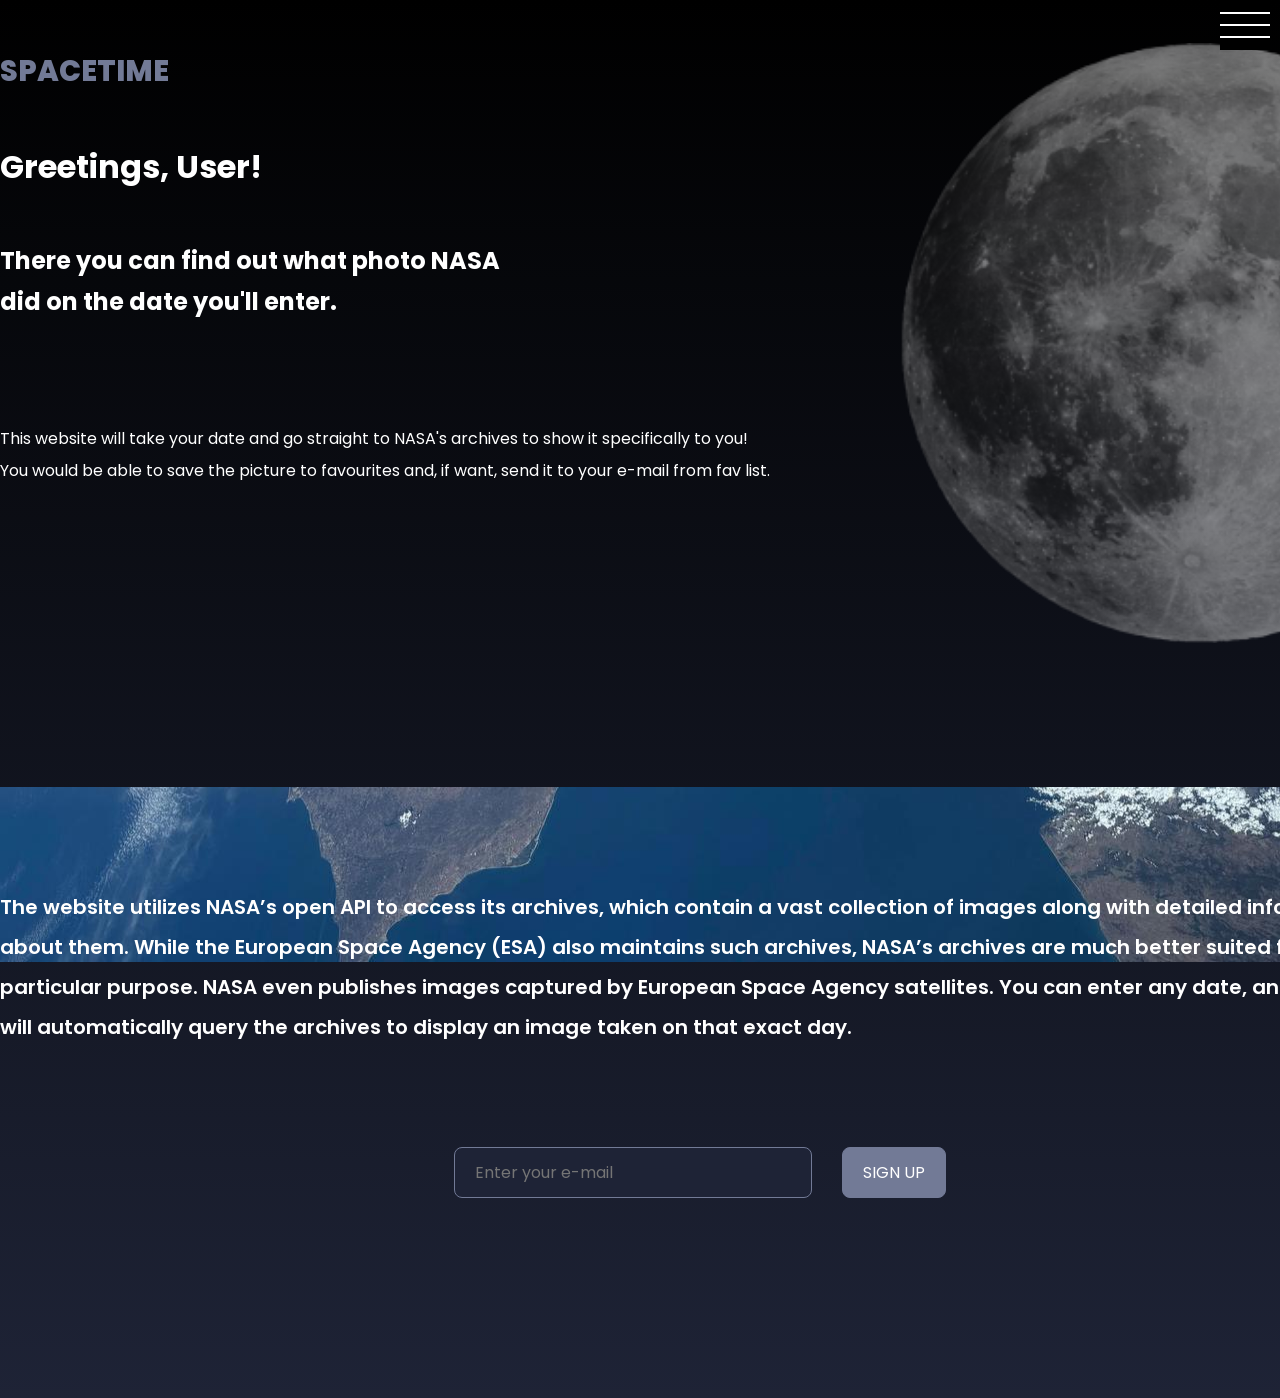
<file: index.html>
<!DOCTYPE html>
<html lang="en">
<head>
    <meta charset="UTF-8" />
    <meta name="" content="" />
    <title>SpaceTime</title>
    <link rel="stylesheet" href="css/Main.css" />
</head>
<body>
    <div class="wrapper">
        <header class="container">
            <span class="logo">Spacetime</span>
            <nav>
                <div class="menu">
                    <input id="menu-toggle" type="checkbox" />
                    <label class="menu-btn" for="menu-toggle"><span></span></label>
                    <ul class="menubox">
                        <li class="active"><a class="menu-item" href="#">HOME</a></li>
                        <li><a class="menu-item" href="pictures.html">SEE PHOTO</a></li>
                        <li><a class="menu-item" href="favs.html">FAVOURITES</a></li>
                    </ul>
                </div>
            </nav>
        </header>

        <div class="hero container">
            <div class="hero--info">
                <h1>Greetings, User!</h1>
                <h2>There you can find out what photo NASA did on the date you'll enter.</h2>

            </div>
            <img src="css/image/moon.png" alt="" />

            <div class="hero--text">
                <p>This website will take your date and go straight to NASA's archives to show it specifically to you!</p>
                <p>You would be able to save the picture to favourites and, if want, send it to your e-mail from fav list.</p>
            </div>
        </div>
    </div>

    <div class="features">
        <div class="container">

            <p>
                The website utilizes NASA’s open API to access its archives,
                which contain a vast collection of images along with detailed information about them.
                While the European Space Agency (ESA) also maintains such archives,
                NASA’s archives are much better suited for this particular purpose.
                NASA even publishes images captured by European Space Agency satellites.
                You can enter any date, and the site will automatically query the archives to display an image taken on that exact day.
            </p>

            <div class="register">
                <div class="container">
                    <form action="save.php" method="post">
                        <input type="email" name="email" placeholder="Enter your e-mail">
                        <button id="signup">SIGN UP</button>

                    </form>
                </div>
            </div>

        </div>
    </div>

    
</body>
</html>
</file>
<file: css/Main.css>
﻿@import url('https://fonts.googleapis.com/css2?family=Poppins:ital,wght@0,400;0,500;0,700;0,800;1,400;1,500;1,700;1,800&display=swap');


* {
    margin: 0;
    padding: 0;
    
   
}

body {
    font-family: 'Poppins', sans-serif;
    font-weight: 400;
    color: white;
    background: #000000;
    background: linear-gradient(180deg,rgba(0, 0, 0, 1) 0%, rgba(30, 35, 54, 1) 100%);
}

img {
    max-width: 100%;
}

.wrapper {
    box-sizing: border-box;
    width: 100%;
    min-height: 85vh;
}

.container {
    width: 1400px;
    margin: 0 auto;

}

header {
    padding: 50px 0;
    
}

    header .logo {
        text-transform: uppercase;
        font-size: 29px;
        font-weight: 800;
        color: #727A96;
    }

    header nav{
        float: right;
        width: 50%;
    }

/*Меню*/

.menubox {
    display: block;
    position: fixed;
    visibility: hidden;
    top: 0;
    right: -100%;
    width: 300px;
    height: 100%;
    margin: 0;
    padding: 80px 0;
    list-style: none;
    background-color: #ECEFF1;
    box-shadow: 1px 0px 6px rgba(0, 0, 0, .2);
    transition-duration: .25s;
    z-index: 3;
}

.menu-item {
    display: block;
    padding: 15px 20px;
    color: #333;
    font-size: 20px;
    font-weight: 600;
    text-decoration: none;
    transition-duration: .25s;
}

    .menu-item:hover {
        background-color: #CFD8DC;
    }

#menu-toggle {
    opacity: 0;
}

.menu-btn > span,
.menu-btn > span::before,
.menu-btn > span::after {
    display: block;
    position: absolute;
    width: 100%;
    height: 2px;
    background-color: #fff;
    transition-duration: .25s;
}

    .menu-btn > span::before {
        content: '';
        top: -12px;
        
    }

    .menu-btn > span::after {
        content: '';
        top: 12px;
        
    }

.menu-btn {
    display: flex;
    align-items: center;
    position: absolute;
    top: 0;
    right: 10px;
    width: 50px;
    height: 50px;
    cursor: pointer;
    z-index: 4;
    background-color: black;
}


#menu-toggle:checked ~ .menu-btn > span {
    transform: rotate(45deg);
    
}

#menu-toggle:checked ~ .menu-btn > span::before {
        top: 0;
        transform: rotate(0);
        
}

#menu-toggle:checked ~ .menu-btn > span::after {
        top: 0;
        transform: rotate(90deg);
        
}

#menu-toggle:checked ~ .menubox {
    visibility: visible;
    right: 0;
}


.hero {
    padding-bottom: 100px;
    position: relative;
    z-index: 1;
}

.hero--info{
    width: 530px;
}

.hero--info h2{
    line-height: 170%;
    margin: 50px 0px;
}

.hero img{
    position: absolute;
    top: -100px;
    right: -100px;
    block-size: 600px;
    opacity: 0.5;
}

.hero--text {
    width: 1400px;
    line-height: 200%;
    margin: 100px 0px;
    padding-bottom: 100px;
}

#clock {
    font-size: 24px;
    color: #727A96;
    margin-bottom: 20px;
}


/*Фонове зображення*/
.features {
    background: url('image/earth.jpg') no-repeat center fixed;
    background-size: cover;
    padding: 100px 0;
}

    .features p {
        font-weight: 600;
        line-height: 200%;
        font-size: 20px;
    }

/*FORM REGISTER*/

.register form {
    display: flex;
    justify-content: center;
    gap: 30px;
    margin-top: 100px;
    margin-bottom: 100px;
}

    /*СТОРІНКА З ДАТОЮ І ЗОБРАЖЕННЯМ*/
.page {
    padding-bottom: 100px;
}

    .page h1 {
        margin-bottom: 30px;
    }

.wrapper2 {
    box-sizing: border-box;
    width: 100%;
    min-height: 100vh;
}

.search {
    display: flex;
    gap: 15px;
    margin-bottom: 40px;
}

input[type="date"], button, input[type="email"] {
    padding: 12px 20px;
    font-family: inherit;
    font-size: 16px;
    border: 1px solid #727A96;
    border-radius: 8px;
}

input[type="date"] {
    background: rgba(255, 255, 255, 0.1);
    color: white;
}

input[type="email"] {
    background-color: #1E2336;
    color: white;
}

button {
    background: #727A96;
    color: white;
    cursor: pointer;
}

    button:hover {
        background: #8d95b3;
    }

.card {
    max-width: 700px;
    padding: 30px;
    border: 1px solid #727A96;
    border-radius: 12px;
    background: rgba(255, 255, 255, 0.05);
}

    .card img {
        border-radius: 8px;
        margin-bottom: 20px;
    }

    .card h2 {
        margin-bottom: 10px;
    }

    .card p {
        line-height: 170%;
        margin-bottom: 20px;
    }

.favs {
    display: grid;
    grid-template-columns: repeat(auto-fill, minmax(280px, 1fr));
    gap: 25px;
}
</file>
